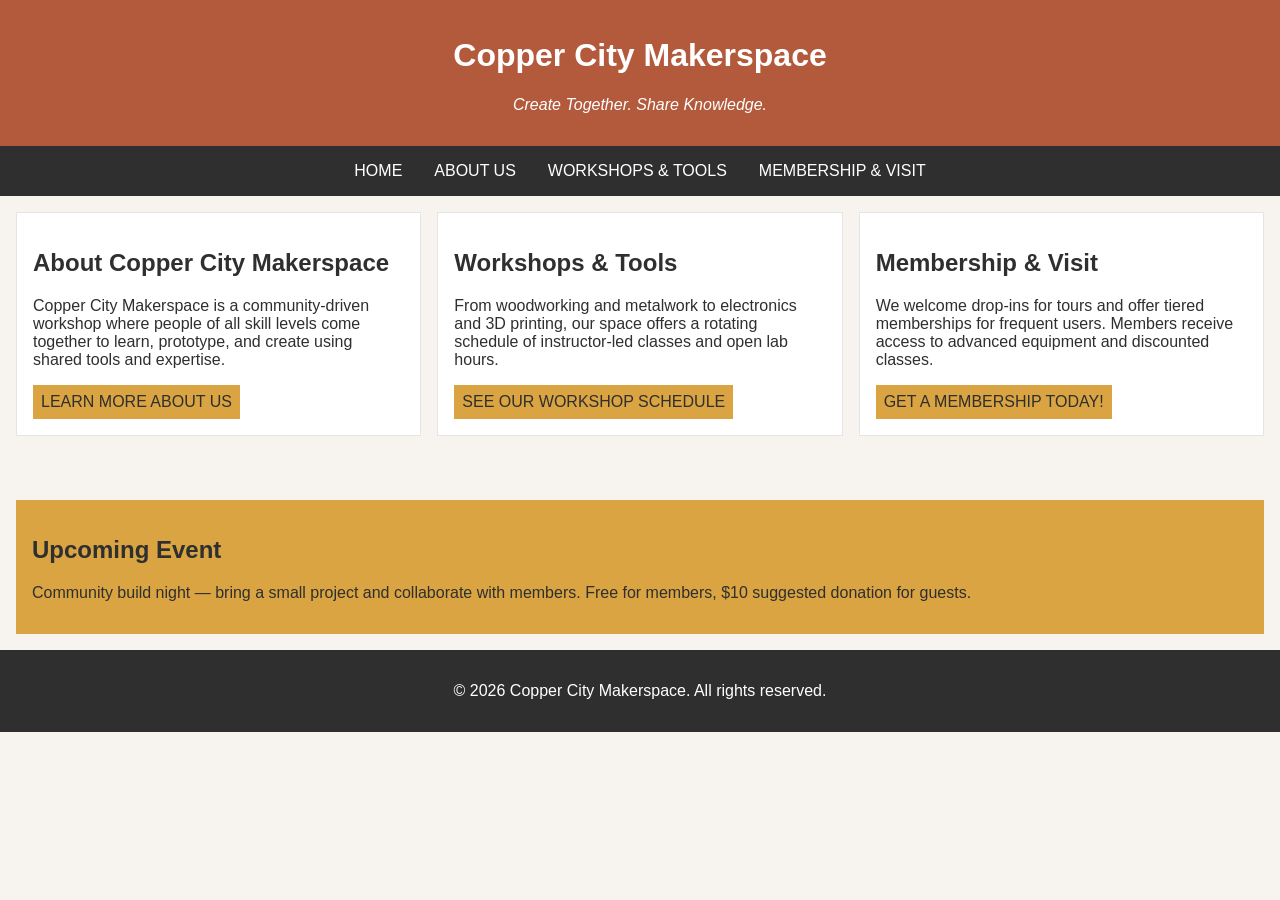
<file: index.html>
<!DOCTYPE html>
<html lang="en">
<head>
    <meta charset="UTF-8">
    <meta name="viewport" content="width=device-width, initial-scale=1.0">
    <link rel="stylesheet" href="styles.css">
    <title>Copper City Makerspace</title>
</head>
<body>
    <header>
        <h1>Copper City Makerspace</h1>
        <p>Create Together. Share Knowledge.</p>
    </header>
<nav>
    <ul>
        <li><a href="index.html">Home</a></li>
        <li><a href="about.html">About Us</a></li>
        <li><a href="workshops.html">Workshops & Tools</a></li>
        <li><a href="memberships.html">Membership & Visit</a></li>
    </ul>
</nav>
<main class= "card-row">
    <section id="about">
        <h2>About Copper City Makerspace</h2>
        <p>Copper City Makerspace is a community-driven workshop where people of all skill levels come together to learn, prototype, and create using shared tools and expertise.</p>
        <a href = "about.html"> Learn more About Us</a>
    </section>
    <section id="workshops">
        <h2>Workshops & Tools</h2>
        <p>From woodworking and metalwork to electronics and 3D printing, our space offers a rotating schedule of instructor-led classes and open lab hours.</p>
        <a href = "workshops.html">See our Workshop Schedule</a>
    </section>
    <section id="memberships">
        <h2>Membership & Visit</h2>
        <p>We welcome drop-ins for tours and offer tiered memberships for frequent users. Members receive access to advanced equipment and discounted classes.</p>
        <a href = "membership.html"> Get a Membership Today!</a>
    </section>   
</main>
<aside>
    <h2>Upcoming Event</h2>
    <p>Community build night — bring a small project and collaborate with members. Free for members, $10 suggested donation for guests.</p>
</aside>
<footer>
    <p>&copy; 2026 Copper City Makerspace. All rights reserved.</p>
</footer>
</body>
</html>
</file>
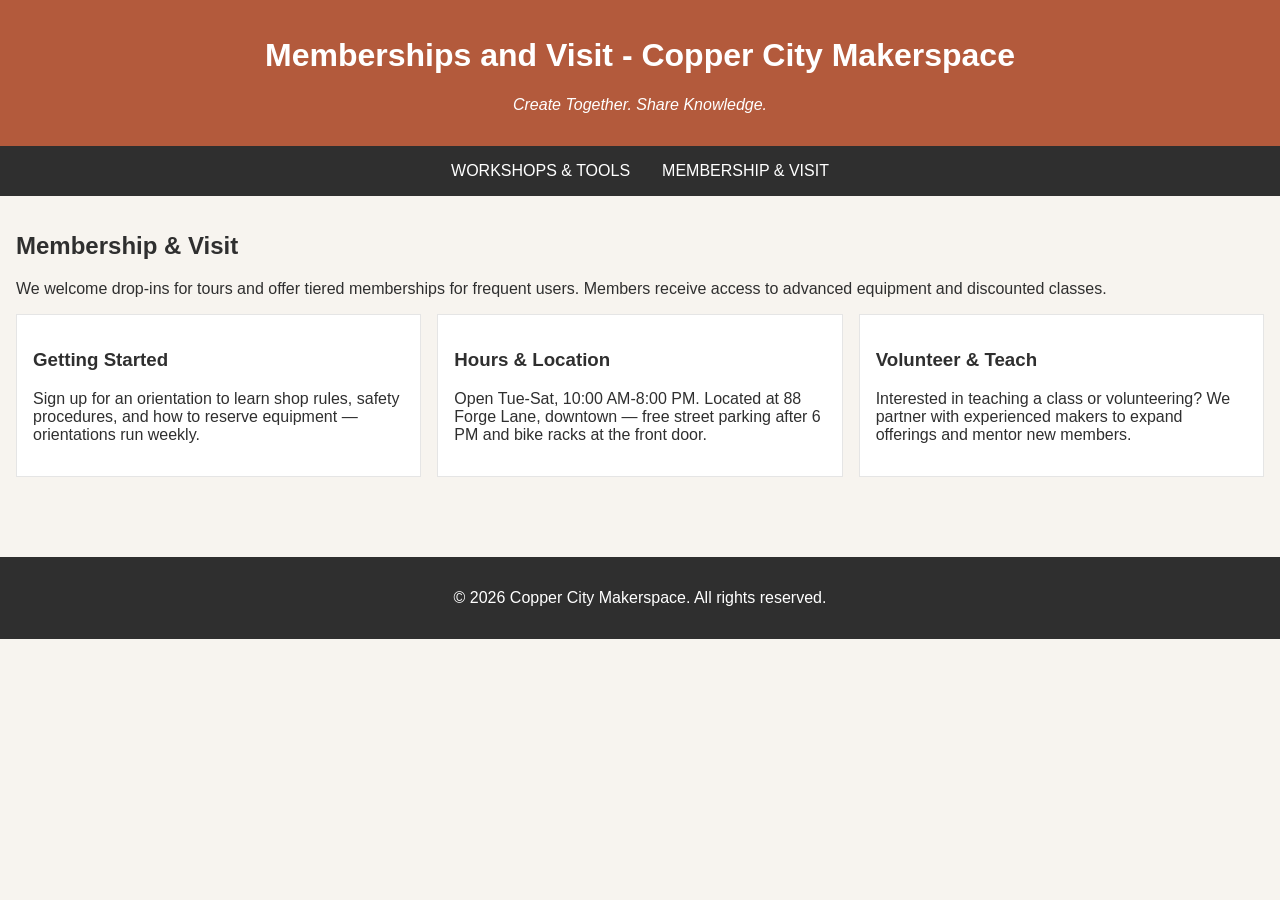
<file: membership.html>
<!DOCTYPE html>
<html lang="en">
<head>
    <meta charset="UTF-8">
    <meta name="viewport" content="width=device-width, initial-scale=1.0">
    <link rel="stylesheet" href="styles.css">
    <title>Membership - Copper City Makerspace</title>
</head>
<body>
    <header>
        <h1>Memberships and Visit - Copper City Makerspace</h1>
        <p>Create Together. Share Knowledge.</p>
    </header>
    <nav>
    <ul>
        <li><a href="workshops.html">Workshops & Tools</a></li>
        <li><a href="memberships.html">Membership & Visit</a></li>
    </ul>
</nav>
<main>
    <section id="memberships">
        <h2>Membership & Visit</h2>
        <p>We welcome drop-ins for tours and offer tiered memberships for frequent users. Members receive access to advanced equipment and discounted classes.</p>
        <div class="card-row"> 
            <section>
                <h3>Getting Started</h3>
                <p>Sign up for an orientation to learn shop rules, safety procedures, and how to reserve equipment — orientations run weekly.</p>
            </section>
            <section>
                <h3>Hours & Location</h3>
                <p>Open Tue-Sat, 10:00 AM-8:00 PM. Located at 88 Forge Lane, downtown — free street parking after 6 PM and bike racks at the front door.</p>
            </section>
            <section>
                <h3>Volunteer & Teach</h3>
                <p>Interested in teaching a class or volunteering? We partner with experienced makers to expand offerings and mentor new members.</p>
            </section>
        </div>
    </section> 
</main>
<footer>
    <p>&copy; 2026 Copper City Makerspace. All rights reserved.</p>
</footer>
</body>
</html>
</file>
<file: styles.css>
/* =====  CSS by Christina Carrasquilla, update by Ahmad =====  */

/* ===== Color Palette 

Copper:#B35A3C
Charcoal:#2F2F2F
Light Background:#F7F4EF
Card Background:#FFFFFF
Soft Gold:#D9A441
Border:#E5E5E5

===== */

/* ===== GLOBAL (Base) Styles ===== */

body {
    font-family: Arial, sans-serif;
    margin: 0;
    background-color: #F7F4EF;
    color: #2F2F2F;
    display:grid;
    grid-template: 1fr;
}

header {
    background-color: #B35A3C;
    color: white;
    text-align: center;
    padding: 1rem;
}

header img {
    margin-top: 0.5rem;
}
header p {
    font-style:italic;
}
nav {
    background-color: #2F2F2F;
    padding:.5rem;
}

nav ul {
    list-style: none;
    margin: 0;
    padding: 0;
   
}

nav a {
    color: white;
    text-decoration: none;
    padding: 0.5rem;
    display: inline-block;
    text-transform:uppercase;
}

nav a:hover {
    background-color: #B35A3C;
   
}

main {
    padding: 1rem;
}

main a {
    background-color: #D9A441;
    color: #2F2F2F;
    text-decoration: none;
    padding: 0.5rem;
    display: inline-block;
    text-transform:uppercase;
}

main a:hover {
    background-color: #B35A3C;
     color: white;
}
section {
    margin-bottom: 2rem;
}



.card-row section {
    background-color: white;
    border: 1px solid #E5E5E5;
    padding: 1rem;
  
}

img {
    display: block;
    margin-top: 0.5rem;
    max-width: 100%;
}

aside {
    background-color: #D9A441;
    padding: 1rem;
    margin: 1rem;
}

footer {
    background-color: #2F2F2F;
    color: white;
    text-align: center;
    padding: 1rem;
}
/* =====Media Query (MEDIUM SIZE)  ===== */
@media screen and (min-width: 817px) {
    nav ul {
        
        display: flex;
        justify-content: center;
        gap: 1rem;
    }
    
    .card-row {
        display: flex;
        gap: 1rem;
}

.card-row section {
        width: 30%;
    }
}
</file>
